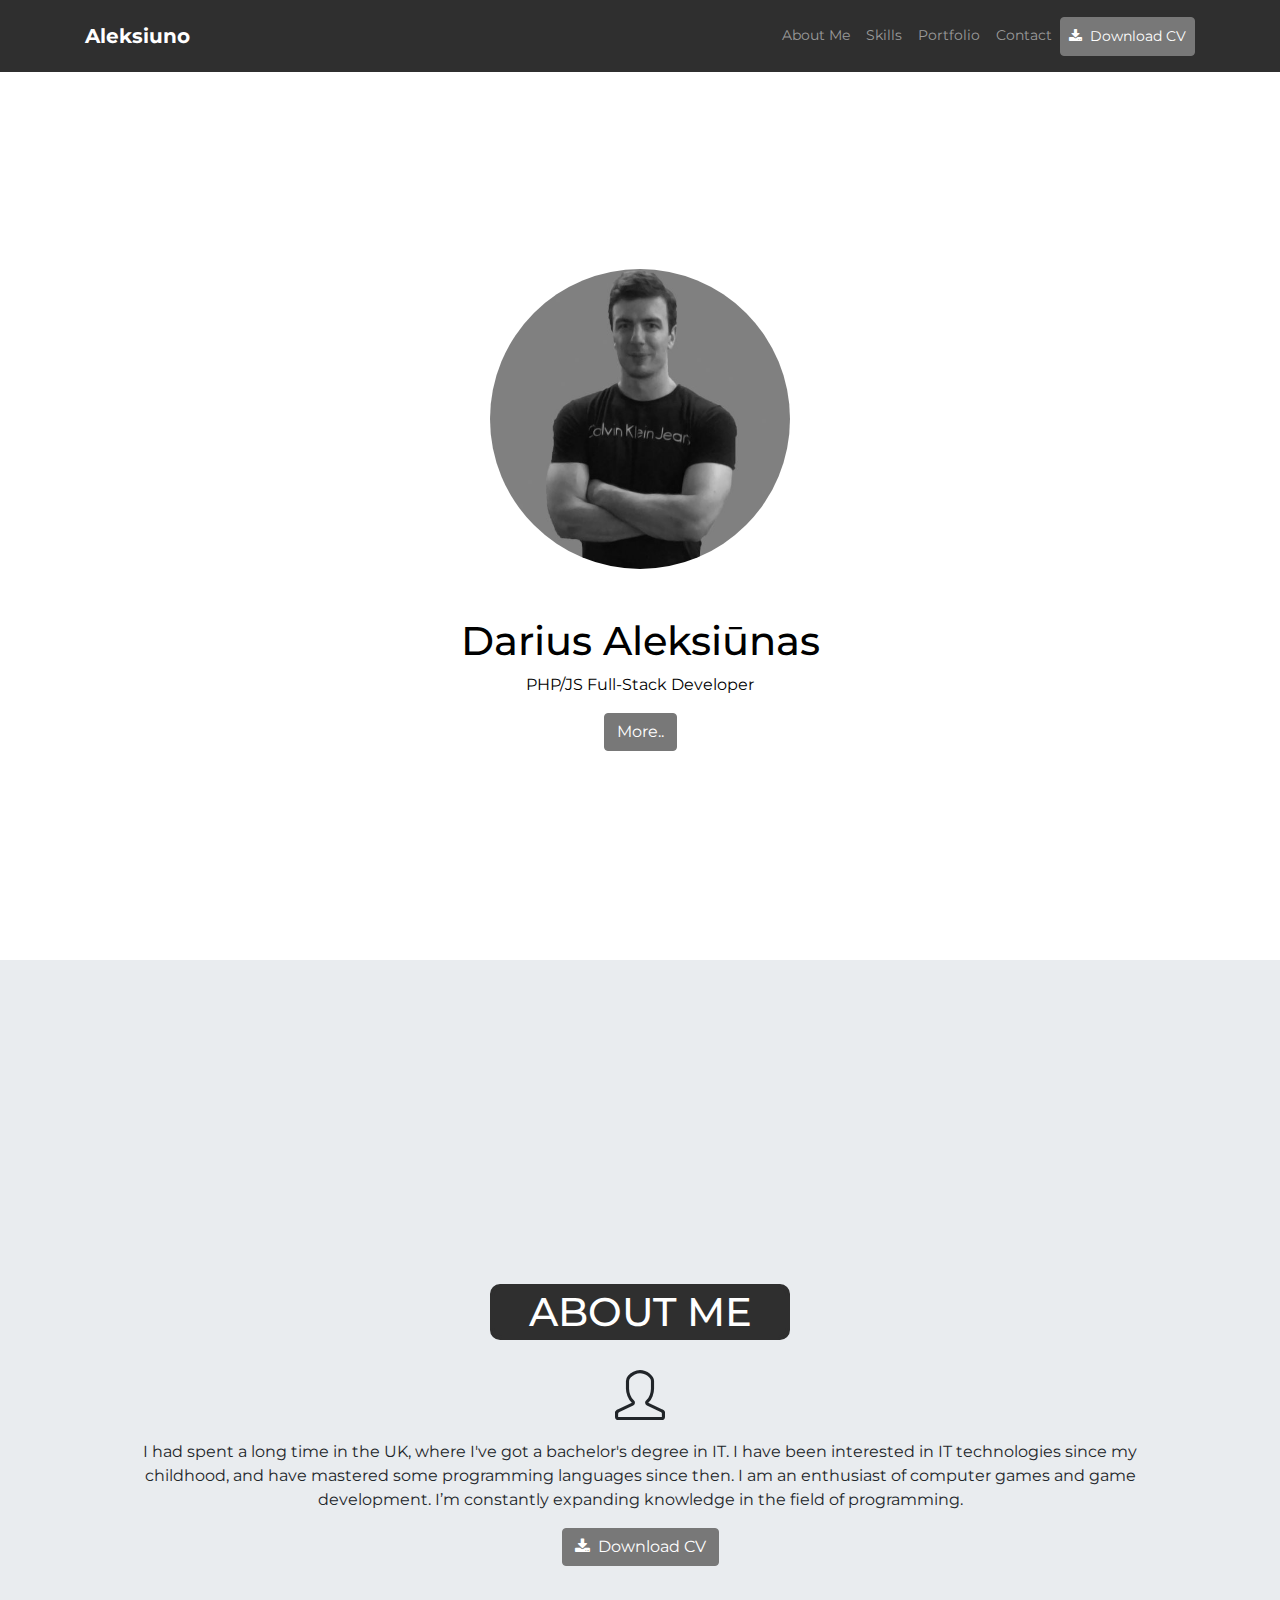
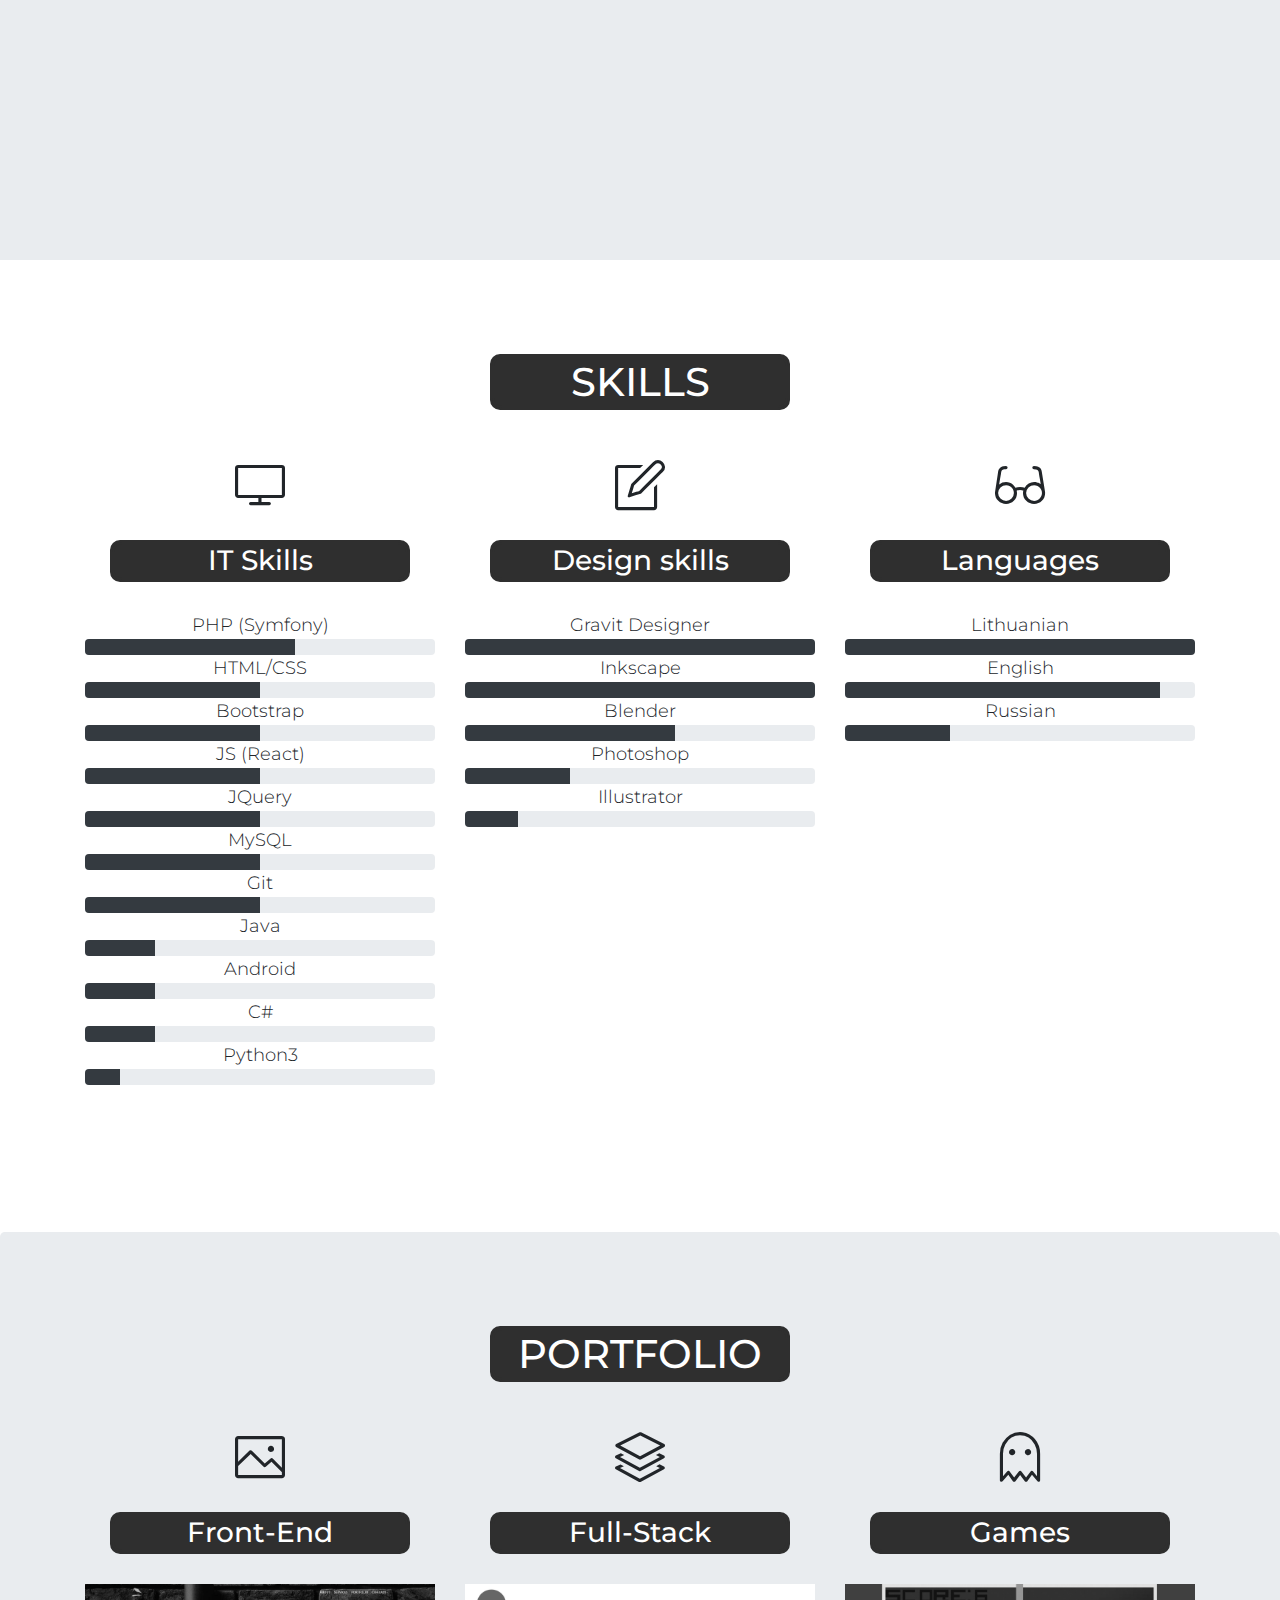
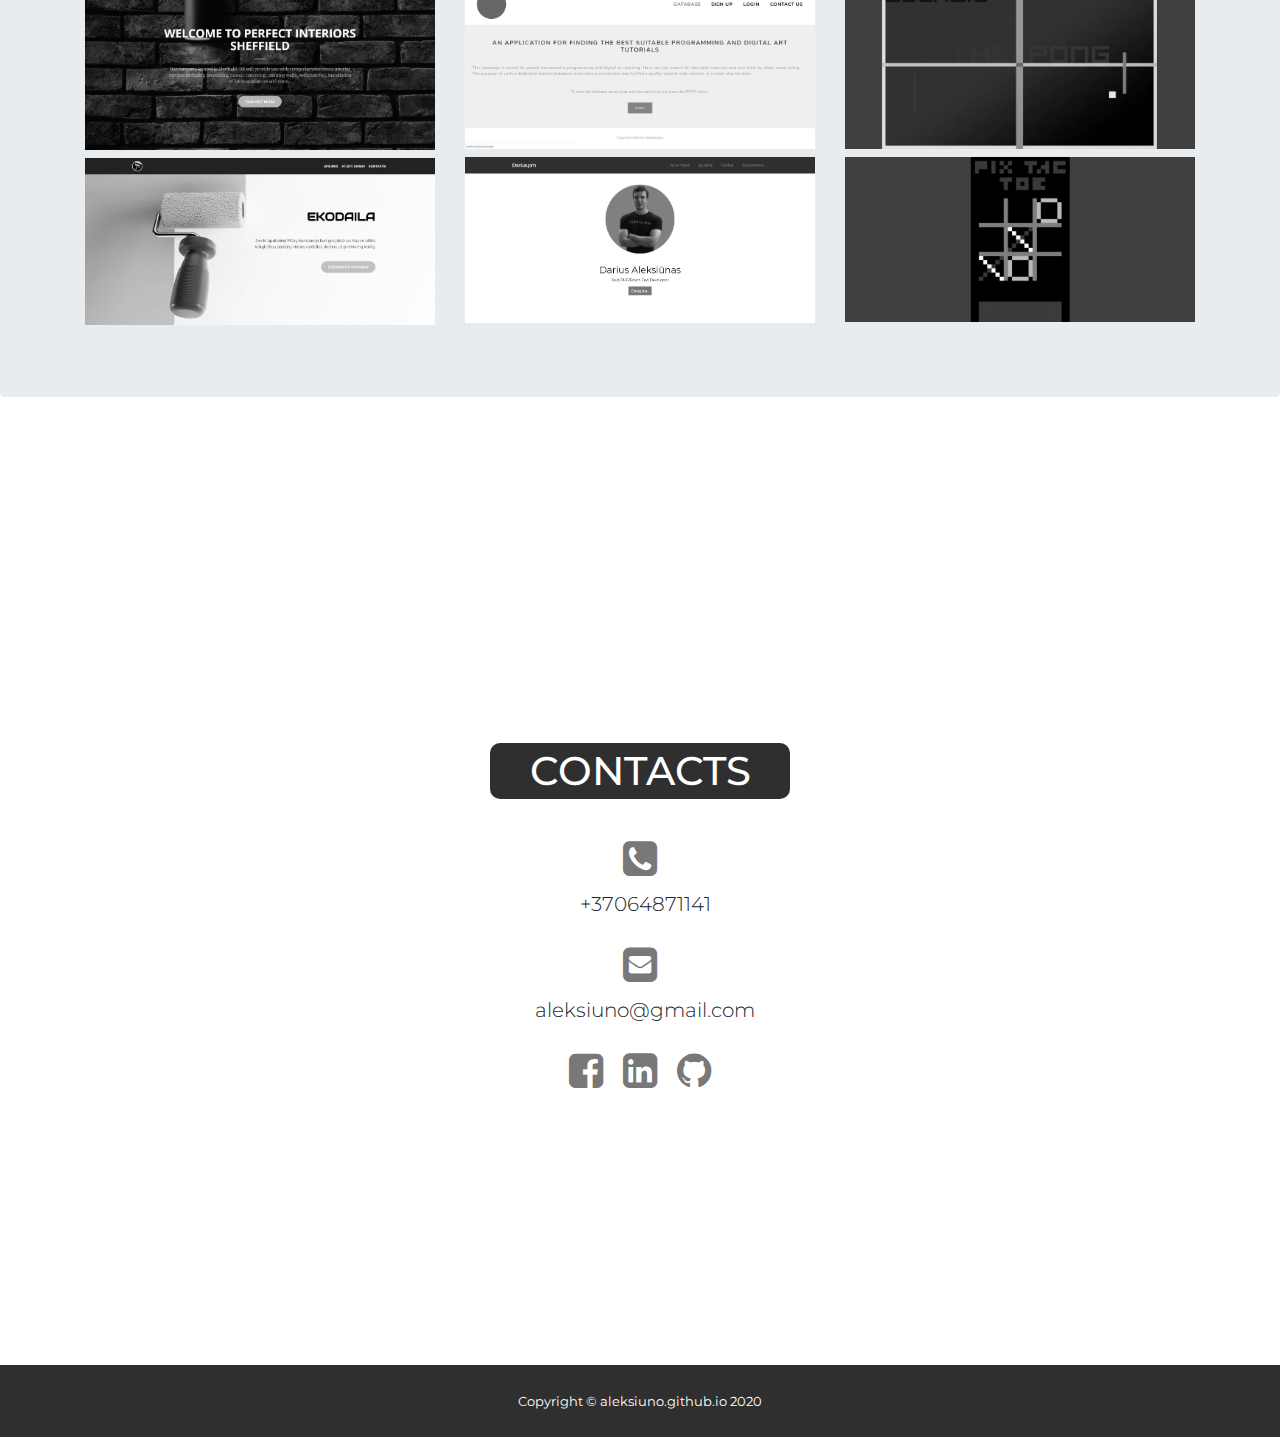
<file: index.html>
<!DOCTYPE html>
<html lang="en">
  <head>
    <meta charset="utf-8" />
    <meta
      name="viewport"
      content="width=device-width, initial-scale=1.0, shrink-to-fit=no"
    />
    <title>Darius Aleksiunas</title>
    <link rel="shortcut icon" type="image/png" href="assets/img/favico.png" />
    <link rel="stylesheet" href="assets/bootstrap/css/bootstrap.min.css" />
    <link rel="stylesheet" href="assets/fonts/font-awesome.min.css" />
    <link rel="stylesheet" href="assets/fonts/simple-line-icons.min.css" />
    <link
      rel="stylesheet"
      href="https://fonts.googleapis.com/css?family=Montserrat"
    />
    <link
      rel="stylesheet"
      href="https://cdnjs.cloudflare.com/ajax/libs/animate.css/3.5.2/animate.min.css"
    />
    <link rel="stylesheet" href="assets/css/Navigation-Clean.css" />
    <link rel="stylesheet" href="assets/css/styles.css" />
  </head>

  <body style="background-color: #e9ecef;">
    <nav
      class="navbar navbar-light navbar-expand-md navigation-clean fixed-top"
      id="mainNav"
      style="background-color: rgb(47, 47, 47);"
    >
      <div class="container">
        <a
          class="navbar-brand"
          href="#header"
          data-bs-hover-animate="pulse"
          style="color: rgb(255, 255, 255);"
        >
          Aleksiuno
        </a>
        <button
          class="navbar-toggler"
          data-toggle="collapse"
          data-target="#navcol-1"
        >
          <span class="sr-only">Toggle navigation</span>
          <i class="fa fa-bars"></i>
        </button>
        <div class="collapse navbar-collapse" id="navcol-1">
          <ul class="nav navbar-nav ml-auto">
            <li class="nav-item" role="presentation">
              <a class="nav-link" href="#aboutme" data-bs-hover-animate="pulse">
                About Me
              </a>
            </li>
            <li class="nav-item" role="presentation">
              <a class="nav-link" href="#skills" data-bs-hover-animate="pulse">
                Skills
              </a>
            </li>
            <li class="nav-item" role="presentation">
              <a
                class="nav-link"
                href="#showcase"
                data-bs-hover-animate="pulse"
              >
                Portfolio
              </a>
            </li>
            <li class="nav-item" role="presentation">
              <a class="nav-link" href="#contact" data-bs-hover-animate="pulse">
                Contact
              </a>
            </li>
            <li class="nav-item" role="presentation">
              <a
                class="nav-link pulse animated infinite btn btn-primary"
                href="CVDariusAleksiunas.pdf"
                target="_blank"
                style="color: rgb(255, 255, 255);"
              >
                <i class="fa fa-download"></i>
                &nbsp;Download CV
              </a>
            </li>
          </ul>
        </div>
      </div>
    </nav>
    <header
      id="header"
      class="d-flex justify-content-center fill"
      style="background-color: #ffffff; color: rgb(0, 0, 0); margin-top: 60px;"
    >
      <div
        class="jumbotron text-center align-content-center"
        style="background-color: rgba(233, 236, 239, 0); margin: auto;"
      >
        <img
          class="rounded-circle mb-5"
          src="assets/img/Me.jpg"
          style="
						background-image: url('assets/img/Me.jpg');
						width: 300px;
						height: 300px;
					"
        />
        <h1>Darius Aleksiūnas</h1>
        <p>PHP/JS Full-Stack Developer</p>
        <p></p>
        <a
          class="btn btn-primary"
          role="button"
          href="#aboutme"
          data-bs-hover-animate="tada"
        >
          More..
        </a>
      </div>
    </header>
    <section id="aboutme" class="d-flex justify-content-center fill">
      <div class="jumbotron text-center align-content-center placeholder">
        <div class="roundbox">
          <h1 style="margin: auto;" class="roundbox">ABOUT ME</h1>
        </div>
        <div class="d-flex features-icons-icon icobox">
          <i
            class="icon-user m-auto"
            data-bs-hover-animate="pulse"
            style="font-size: 50px;"
          ></i>
        </div>
        <p class="text-center">
          I had spent a long time in the UK, where I've got a bachelor's degree in IT. I have been
          interested in IT technologies since my childhood, and have mastered some
          programming languages since then. I am an enthusiast of computer games and
          game development. I’m constantly expanding knowledge in the field of
          programming.
        </p>
        <p></p>
        <a
          class="btn btn-primary pulse animated infinite"
          role="button"
          href="CVDariusAleksiunas.pdf"
          target="_blank"
        >
          <i class="fa fa-download"></i>
          &nbsp;Download CV
        </a>
      </div>
    </section>
    <section
      id="skills"
      class="d-flex justify-content-center fill"
      style="background-color: #ffffff;"
    >
      <div
        class="jumbotron text-center align-content-center"
        style="
					background-color: rgba(255, 255, 255, 0);
					margin: auto;
					width: 100%;
				"
      >
        <div class="roundbox">
          <h1 style="margin: auto;" class="roundbox">SKILLS</h1>
        </div>
        <div class="container">
          <div class="row">
            <div class="col-lg-4">
              <div class="mx-auto features-icons-item mb-5 mb-lg-0 mb-lg-3">
                <div class="d-flex features-icons-icon icobox">
                  <i
                    class="icon-screen-desktop m-auto"
                    data-bs-hover-animate="pulse"
                    style="font-size: 50px;"
                  ></i>
                </div>
                <div class="roundbox">
                  <h3 style="margin: 0px;" class="roundbox">IT Skills</h3>
                  <div></div>
                </div>
                <div id="skill">
                  <p class="lead mb-0 skill">PHP (Symfony)</p>
                  <div id="progressdark" class="progress">
                    <div class="progress-bar bg-dark" style="width: 60%;"></div>
                  </div>
                </div>
                <div id="skill">
                  <p class="lead mb-0 skill">HTML/CSS</p>
                  <div id="progressdark" class="progress">
                    <div class="progress-bar bg-dark" style="width: 50%;"></div>
                  </div>
                </div>
                <div id="skill">
                  <p class="lead mb-0 skill">Bootstrap</p>
                  <div id="progressdark" class="progress">
                    <div class="progress-bar bg-dark" style="width: 50%;"></div>
                  </div>
                </div>
                <div id="skill">
                  <p class="lead mb-0 skill">JS (React)</p>
                  <div id="progressdark" class="progress">
                    <div class="progress-bar bg-dark" style="width: 50%;"></div>
                  </div>
                </div>
                <div id="skill">
                  <p class="lead mb-0 skill">JQuery</p>
                  <div id="progressdark" class="progress">
                    <div class="progress-bar bg-dark" style="width: 50%;"></div>
                  </div>
                </div>
                <div id="skill">
                  <p class="lead mb-0 skill">MySQL</p>
                  <div id="progressdark" class="progress">
                    <div class="progress-bar bg-dark" style="width: 50%;"></div>
                  </div>
                </div>
                <div id="skill">
                  <p class="lead mb-0 skill">Git</p>
                  <div id="progressdark" class="progress">
                    <div class="progress-bar bg-dark" style="width: 50%;"></div>
                  </div>
                </div>
                <div id="skill">
                  <p class="lead mb-0 skill">Java</p>
                  <div id="progressdark" class="progress">
                    <div class="progress-bar bg-dark" style="width: 20%;"></div>
                  </div>
                </div>
                <div id="skill">
                  <p class="lead mb-0 skill">Android</p>
                  <div id="progressdark" class="progress">
                    <div class="progress-bar bg-dark" style="width: 20%;"></div>
                  </div>
                </div>
                <div id="skill">
                  <p class="lead mb-0 skill">C#</p>
                  <div id="progressdark" class="progress">
                    <div class="progress-bar bg-dark" style="width: 20%;"></div>
                  </div>
                </div>
                <div id="skill">
                  <p class="lead mb-0 skill">Python3</p>
                  <div id="progressdark" class="progress">
                    <div class="progress-bar bg-dark" style="width: 10%;"></div>
                  </div>
                </div>
              </div>
            </div>
            <div class="col-lg-4">
              <div class="mx-auto features-icons-item mb-5 mb-lg-0 mb-lg-3">
                <div class="d-flex features-icons-icon icobox">
                  <i
                    class="icon-note m-auto"
                    data-bs-hover-animate="pulse"
                    style="font-size: 50px;"
                  ></i>
                </div>
                <div class="roundbox">
                  <h3 style="margin: 0px;" class="roundbox">Design skills</h3>
                </div>
              </div>
              <div id="skill">
                <p class="lead mb-0 skill">Gravit Designer</p>
                <div id="progressdark" class="progress">
                  <div class="progress-bar bg-dark" style="width: 100%;"></div>
                </div>
              </div>
              <div id="skill">
                <p class="lead mb-0 skill">Inkscape</p>
                <div id="progressdark" class="progress">
                  <div class="progress-bar bg-dark" style="width: 100%;"></div>
                </div>
              </div>
              <div id="skill">
                <p class="lead mb-0 skill">Blender</p>
                <div id="progressdark" class="progress">
                  <div class="progress-bar bg-dark" style="width: 60%;"></div>
                </div>
              </div>
              <div id="skill">
                <p class="lead mb-0 skill">Photoshop</p>
                <div id="progressdark" class="progress">
                  <div class="progress-bar bg-dark" style="width: 30%;"></div>
                </div>
              </div>
              <div id="skill">
                <p class="lead mb-0 skill">Illustrator</p>
                <div id="progressdark" class="progress">
                  <div class="progress-bar bg-dark" style="width: 15%;"></div>
                </div>
              </div>
            </div>
            <div class="col-lg-4">
              <div class="mx-auto features-icons-item mb-5 mb-lg-0 mb-lg-3">
                <div class="d-flex features-icons-icon icobox">
                  <i
                    class="icon-eyeglass m-auto"
                    data-bs-hover-animate="pulse"
                    style="font-size: 50px;"
                  ></i>
                </div>
                <div class="roundbox">
                  <h3 style="margin: 0px;" class="roundbox">Languages</h3>
                </div>
              </div>
              <div id="skill">
                <p class="lead mb-0 skill">Lithuanian</p>
                <div id="progressdark" class="progress">
                  <div class="progress-bar bg-dark" style="width: 100%;"></div>
                </div>
              </div>
              <div id="skill">
                <p class="lead mb-0 skill">English</p>
                <div id="progressdark" class="progress">
                  <div class="progress-bar bg-dark" style="width: 90%;"></div>
                </div>
              </div>
              <div id="skill">
                <p class="lead mb-0 skill">Russian</p>
                <div id="progressdark" class="progress">
                  <div class="progress-bar bg-dark" style="width: 30%;"></div>
                </div>
              </div>
            </div>
          </div>
        </div>
      </div>
    </section>
    <section
      id="showcase"
      class="d-flex justify-content-center fill"
      style="background-color: #ffffff;"
    >
      <div
        class="jumbotron text-center align-content-center"
        style="background-color: rgb(233, 236, 239); margin: auto; width: 100%;"
      >
        <div class="roundbox">
          <h1 style="margin: auto;" class="roundbox">PORTFOLIO</h1>
        </div>
        <div class="container">
          <div class="row">
            <div class="col-lg-4">
              <div class="mx-auto features-icons-item mb-5 mb-lg-0 mb-lg-3">
                <div class="d-flex features-icons-icon icobox">
                  <i
                    class="icon-picture m-auto"
                    data-bs-hover-animate="pulse"
                    style="font-size: 50px;"
                  ></i>
                </div>
                <div class="roundbox">
                  <h3 style="margin: 0px;" class="roundbox">Front-End</h3>
                </div>
              </div>
              <div id="portfolioentry" class="mb-2">
                <a href="#portfolio-modal-1" data-toggle="modal">
                  <img
                    src="assets/img/PerfectInteriors.jpg"
                    class="pulse animated infinite img-fluid portfolioimage grayscale"
                  />
                </a>
              </div>
              <div id="portfolioentry" class="mb-2">
                <a href="#portfolio-modal-2" data-toggle="modal">
                  <img
                    src="assets/img/Ekodaila.jpg"
                    class="pulse animated infinite img-fluid portfolioimage grayscale"
                  />
                </a>
              </div>
            </div>
            <div class="col-lg-4">
              <div class="mx-auto features-icons-item mb-5 mb-lg-0 mb-lg-3">
                <div class="d-flex features-icons-icon icobox">
                  <i
                    class="icon-layers m-auto"
                    data-bs-hover-animate="pulse"
                    style="font-size: 50px;"
                  ></i>
                </div>
                <div class="roundbox">
                  <h3 style="margin: 0;" class="roundbox">Full-Stack</h3>
                </div>
              </div>
              <div id="portfolioentry" class="mb-2">
                <a href="#portfolio-modal-3" data-toggle="modal">
                  <img
                    src="assets/img/TutorialDatabase.jpg"
                    class="pulse animated infinite img-fluid portfolioimage grayscale"
                  />
                </a>
              </div>
              <div id="portfolioentry" class="mb-2">
                <a href="#portfolio-modal-4" data-toggle="modal">
                  <img
                    src="assets/img/Portfolio.jpg"
                    class="pulse animated infinite img-fluid portfolioimage grayscale"
                  />
                </a>
              </div>
            </div>
            <div class="col-lg-4">
              <div class="mx-auto features-icons-item mb-5 mb-lg-0 mb-lg-3">
                <div class="d-flex features-icons-icon icobox">
                  <i
                    class="icon-ghost m-auto"
                    data-bs-hover-animate="pulse"
                    style="font-size: 50px;"
                  ></i>
                </div>
                <div class="roundbox">
                  <h3 style="margin: 0;" class="roundbox">Games</h3>
                </div>
              </div>
              <div id="portfolioentry" class="mb-2">
                <a href="#portfolio-modal-5" data-toggle="modal">
                  <img
                    src="assets/img/PongScreen.jpg"
                    class="pulse animated infinite img-fluid portfolioimage grayscale"
                  />
                </a>
              </div>
              <div id="portfolioentry" class="mb-2">
                <a href="#portfolio-modal-6" data-toggle="modal">
                  <img
                    src="assets/img/TicTacToeScreen.jpg"
                    class="pulse animated infinite img-fluid portfolioimage grayscale"
                  />
                </a>
              </div>
            </div>
          </div>
        </div>
      </div>
    </section>
    <section
      id="contact"
      class="d-flex justify-content-center fill"
      style="background-color: #ffffff;"
    >
      <div
        class="jumbotron text-center align-content-center"
        style="
					background-color: rgba(255, 255, 255, 0);
					margin: auto;
					width: 100%;
				"
      >
        <div class="roundbox">
          <h1 style="margin: auto;" class="roundbox">CONTACTS</h1>
        </div>
        <div class="container">
          <div class="row">
            <div class="col">
              <div class="placeholder">
                <div>
                  <a href="tel:+37064871141">
                    <i
                      class="fa fa-phone-square pulse animated infinite"
                      style="font-size: 40px; padding: 10px;"
                    ></i>
                  </a>
                  <p class="lead text-center" style="font-size: 20px;">
                    &nbsp; +37064871141
                  </p>
                </div>
                <div>
                  <a href="mailto:aleksiuno@gmail.com">
                    <i
                      class="fa fa-envelope-square pulse animated infinite"
                      style="font-size: 40px; padding: 10px;"
                    ></i>
                  </a>
                  <p class="lead text-center" style="font-size: 20px;">
                    &nbsp; aleksiuno@gmail.com
                  </p>
                </div>
                <div
                  class="d-flex justify-content-center justify-content-lg-center"
                >
                  <p class="text-left">
                    <a href="https://www.facebook.com/darius.aleksiunas" target="_blank">
                      <i
                        class="fa fa-facebook-square pulse animated infinite"
                        style="font-size: 40px; padding: 10px;"
                      ></i>
                    </a>
                  </p>
                  <p class="text-left">
                    <a href="https://www.linkedin.com/in/darius-aleksiunas/" target="_blank">
                      <i
                        class="fa fa-linkedin-square pulse animated infinite"
                        style="font-size: 40px; padding: 10px;"
                      ></i>
                    </a>
                  </p>
                  <p class="text-left">
                    <a href="https://github.com/aleksiuno/" target="_blank">
                      <i
                        class="fa fa-github pulse animated infinite"
                        style="font-size: 40px; padding: 10px;"
                      ></i>
                    </a>
                  </p>
                </div>
              </div>
            </div>
          </div>
        </div>
      </div>
    </section>
    <footer
      class="py-4 text-center text-white"
      style="background-color: #2f2f2f;"
    >
      <div class="container">
        <small style="color: rgb(255, 255, 255);">
          Copyright ©&nbsp;aleksiuno.github.io 2020
        </small>
      </div>
    </footer>
    <div
      class="modal text-center"
      role="dialog"
      tabindex="-1"
      id="portfolio-modal-1"
    >
      <div class="modal-dialog modal-lg" role="document">
        <div class="modal-content">
          <div class="modal-header">
            <button
              type="button"
              class="close"
              data-dismiss="modal"
              aria-label="Close"
            >
              <span aria-hidden="true">×</span>
            </button>
          </div>
          <div class="modal-body">
            <div class="container text-center">
              <div class="row">
                <div class="col-lg-8 mx-auto">
                  <h2 class="text-uppercase text-secondary mb-0">
                    Perfect Interiors
                  </h2>
                  <hr class="star-dark mb-3" />
                  <img
                    class="img-fluid mb-3"
                    src="assets/img/PerfectInteriors.jpg"
                  />
                  <p class="text-left">
                    This project from start to finish was made by me. Sadly the
                    company doesn’t exist anymore. If you want to check the
                    webpage press the button below.
                    <br />
                    <br />
                  </p>
                  <p class="text-left" style="margin: 0px;">
                    Tasks done:
                    <br />
                  </p>
                  <p class="text-left" style="margin: 0px;">
                    1. Requirement analysis
                  </p>
                  <p class="text-left" style="margin: 0px;">2. UX design</p>
                  <p class="text-left" style="margin: 0px;">
                    3. Logo design and creation
                  </p>
                  <p class="text-left" style="margin: 0px;">
                    4. Website implementation (using HTML/CSS/JS Bootstrap)
                  </p>
                  <p class="text-left" style="margin: 0px;">5. Text creation</p>
                  <p class="text-left" style="margin: 0px;">6. Deployment</p>
                  <a
                    class="btn btn-primary pulse animated infinite mt-2"
                    role="button"
                    href="PerfectInteriors"
                    target="_blank"
                  >
                    <i class="fa fa-eye"></i>
                    &nbsp;Check Website
                  </a>
                </div>
              </div>
            </div>
          </div>
          <div class="modal-footer pb-3"></div>
        </div>
      </div>
    </div>
    <div
      class="modal text-center"
      role="dialog"
      tabindex="-1"
      id="portfolio-modal-2"
    >
      <div class="modal-dialog modal-lg" role="document">
        <div class="modal-content">
          <div class="modal-header">
            <button
              type="button"
              class="close"
              data-dismiss="modal"
              aria-label="Close"
            >
              <span aria-hidden="true">×</span>
            </button>
          </div>
          <div class="modal-body">
            <div class="container text-center">
              <div class="row">
                <div class="col-lg-8 mx-auto">
                  <h2 class="text-uppercase text-secondary mb-0">Ekodaila</h2>
                  <hr class="star-dark mb-3" />
                  <img class="img-fluid mb-3" src="assets/img/Ekodaila.jpg" />
                  <p class="text-left">
                    This project from start to finish (except logo design) was
                    made by me. Sadly the company doesn’t exist anymore. If you
                    want to check the webpage press the button below.
                  </p>
                  <p class="text-left" style="margin: 0px;">
                    Tasks done:
                    <br />
                  </p>
                  <p class="text-left" style="margin: 0px;">
                    1. Requirement analysis
                  </p>
                  <p class="text-left" style="margin: 0px;">2. UX design</p>
                  <p class="text-left" style="margin: 0px;">
                    3. Website implementation (using HTML/CSS/JS Bootstrap)
                  </p>
                  <p class="text-left" style="margin: 0px;">4. Text creation</p>
                  <p class="text-left" style="margin: 0px;">5. Deployment</p>
                  <a
                    class="btn btn-primary pulse animated infinite mt-2"
                    role="button"
                    href="Ekodaila"
                    target="_blank"
                  >
                    <i class="fa fa-eye"></i>
                    &nbsp;Check Website
                  </a>
                </div>
              </div>
            </div>
          </div>
          <div class="modal-footer pb-3"></div>
        </div>
      </div>
    </div>
    <div
      class="modal text-center"
      role="dialog"
      tabindex="-1"
      id="portfolio-modal-3"
    >
      <div class="modal-dialog modal-lg" role="document">
        <div class="modal-content">
          <div class="modal-header">
            <button
              type="button"
              class="close"
              data-dismiss="modal"
              aria-label="Close"
            >
              <span aria-hidden="true">×</span>
            </button>
          </div>
          <div class="modal-body">
            <div class="container text-center">
              <div class="row">
                <div class="col-lg-8 mx-auto">
                  <h2 class="text-uppercase text-secondary">
                    Graduation Project
                  </h2>
                  <hr class="star-dark mb-3" />
                  <img
                    class="img-fluid mb-3"
                    src="assets/img/TutorialDatabase.jpg"
                  />
                  <p class="text-left">
                    This application project was the base for my graduation
                    paper. Project idea was to create database of tutorials that
                    would help users to sort best suitable tutorial entries. If
                    source code is needed, contact me. You can check the webpage
                    by clicking the button bellow.
                  </p>
                  <p class="text-left" style="margin: 0px;">
                    Tasks done:
                    <br />
                  </p>
                  <p class="text-left" style="margin: 0px;">
                    1. Requirement analysis
                  </p>
                  <p class="text-left" style="margin: 0px;">2. UX design</p>
                  <p class="text-left" style="margin: 0px;">3. UI design</p>
                  <p class="text-left" style="margin: 0px;">
                    4. Website implementation (using HTML/CSS/JS, Bootstrap,
                    JQuery, PHP)
                  </p>
                  <p class="text-left" style="margin: 0px;">5. Text creation</p>
                  <p class="text-left" style="margin: 0px;">
                    6. Project analysis
                  </p>
                  <a
                    class="btn btn-primary mt-2"
                    role="button"
                    href="#contact"
                    data-dismiss="modal"
                    aria-label="Close"
                  >
                    &nbsp;Ask for source-code
                  </a>
                </div>
              </div>
            </div>
          </div>
          <div class="modal-footer pb-3"></div>
        </div>
      </div>
    </div>
    <div
      class="modal text-center"
      role="dialog"
      tabindex="-1"
      id="portfolio-modal-4"
    >
      <div class="modal-dialog modal-lg" role="document">
        <div class="modal-content">
          <div class="modal-header">
            <button
              type="button"
              class="close"
              data-dismiss="modal"
              aria-label="Close"
            >
              <span aria-hidden="true">×</span>
            </button>
          </div>
          <div class="modal-body">
            <div class="container text-center">
              <div class="row">
                <div class="col-lg-8 mx-auto">
                  <h2 class="text-uppercase text-secondary">
                    aleksiuno.github.io Project
                  </h2>
                  <hr class="star-dark mb-3" />
                  <img class="img-fluid mb-3" src="assets/img/Portfolio.jpg" />
                  <p class="text-left">
                    This portfolio website and CV project was all made by me. CV
                    design was made to look similar to website UI design. CV
                    design was made using “Gravit Designer” software. You can
                    find CV download button below.
                  </p>
                  <p class="text-left" style="margin: 0px;">
                    Tasks done:
                    <br />
                  </p>
                  <p class="text-left" style="margin: 0px;">
                    1. Requirement analysis
                  </p>
                  <p class="text-left" style="margin: 0px;">2. UI design</p>
                  <p class="text-left" style="margin: 0px;">
                    3. Website implementation (using HTML/CSS/JS, Bootstrap,
                    JQuery, PHP)
                  </p>
                  <p class="text-left" style="margin: 0px;">4. Text creation</p>
                  <a
                    class="btn btn-primary pulse animated infinite mt-2"
                    role="button"
                    href="CVDariusAleksiunas.pdf"
                    target="_blank"
                  >
                    <i class="fa fa-download"></i>
                    &nbsp;Download CV
                  </a>
                </div>
              </div>
            </div>
          </div>
          <div class="modal-footer pb-3"></div>
        </div>
      </div>
    </div>
    <div
      class="modal text-center"
      role="dialog"
      tabindex="-1"
      id="portfolio-modal-5"
    >
      <div class="modal-dialog modal-lg" role="document">
        <div class="modal-content">
          <div class="modal-header">
            <button
              type="button"
              class="close"
              data-dismiss="modal"
              aria-label="Close"
            >
              <span aria-hidden="true">×</span>
            </button>
          </div>
          <div class="modal-body">
            <div class="container text-center">
              <div class="row">
                <div class="col-lg-8 mx-auto">
                  <h2 class="text-uppercase text-secondary mb-0">Pong Game</h2>
                  <hr class="star-dark mb-3" />
                  <img class="img-fluid mb-3" src="assets/img/PongScreen.jpg" />
                  <p class="text-left">
                    This game project was my second full game project ever made.
                    It was stored in “Google Play” but sadly it was removed
                    because of title copyright violation. If source code is
                    needed please contact me.
                  </p>
                  <p class="text-left" style="margin: 0px;">
                    Tasks done:
                    <br />
                  </p>
                  <p class="text-left" style="margin: 0px;">
                    1. Requirement analysis
                  </p>
                  <p class="text-left" style="margin: 0px;">2. UI design</p>
                  <p class="text-left" style="margin: 0px;">
                    2. Game graphic asset creation
                  </p>
                  <p class="text-left" style="margin: 0px;">
                    3. Game implementation (using Eclipse IDE, Java, libGDX
                    framework)
                  </p>
                  <p class="text-left" style="margin: 0px;">
                    4. Storing to the "Google Play"
                  </p>
                </div>
              </div>
            </div>
          </div>
          <div class="modal-footer pb-3"></div>
        </div>
      </div>
    </div>
    <div
      class="modal text-center"
      role="dialog"
      tabindex="-1"
      id="portfolio-modal-6"
    >
      <div class="modal-dialog modal-lg" role="document">
        <div class="modal-content">
          <div class="modal-header">
            <button
              type="button"
              class="close"
              data-dismiss="modal"
              aria-label="Close"
            >
              <span aria-hidden="true">×</span>
            </button>
          </div>
          <div class="modal-body">
            <div class="container text-center">
              <div class="row">
                <div class="col-lg-8 mx-auto">
                  <h2 class="text-uppercase text-secondary mb-0">
                    TicTacToe Game
                  </h2>
                  <hr class="star-dark mb-3" />
                  <img
                    class="img-fluid mb-3"
                    src="assets/img/TicTacToeScreen.jpg"
                  />
                  <p class="text-left">
                    This game project was first game project ever made by me. It
                    was stored to “Google Play” and still available. If you want
                    to check it please press the button bellow. If source code
                    is needed please contact me.
                  </p>
                  <p class="text-left" style="margin: 0px;">
                    Tasks done:
                    <br />
                  </p>
                  <p class="text-left" style="margin: 0px;">
                    1. Requirement analysis
                  </p>
                  <p class="text-left" style="margin: 0px;">2. UI design</p>
                  <p class="text-left" style="margin: 0px;">
                    2. Game graphic asset creation
                  </p>
                  <p class="text-left" style="margin: 0px;">
                    3. Game implementation (using Eclipse IDE, Java, libGDX
                    framework)
                  </p>
                  <p class="text-left" style="margin: 0px;">
                    4. Storing to the "Google Play"
                  </p>
                  <a
                    class="btn btn-primary pulse animated infinite mt-2"
                    role="button"
                    href="https://play.google.com/store/apps/developer?id=Darius+Aleksiunas&amp;hl=lt"
                    target="_blank"
                  >
                    <i class="fa fa-eye"></i>
                    &nbsp;Check Website
                  </a>
                </div>
              </div>
            </div>
          </div>
          <div class="modal-footer pb-3"></div>
        </div>
      </div>
    </div>
    <script src="assets/js/jquery.min.js"></script>
    <script src="assets/bootstrap/js/bootstrap.min.js"></script>
    <script src="assets/js/aleksiuno.js"></script>
    <script src="assets/js/bs-animation.js"></script>
  </body>
</html>
</file>
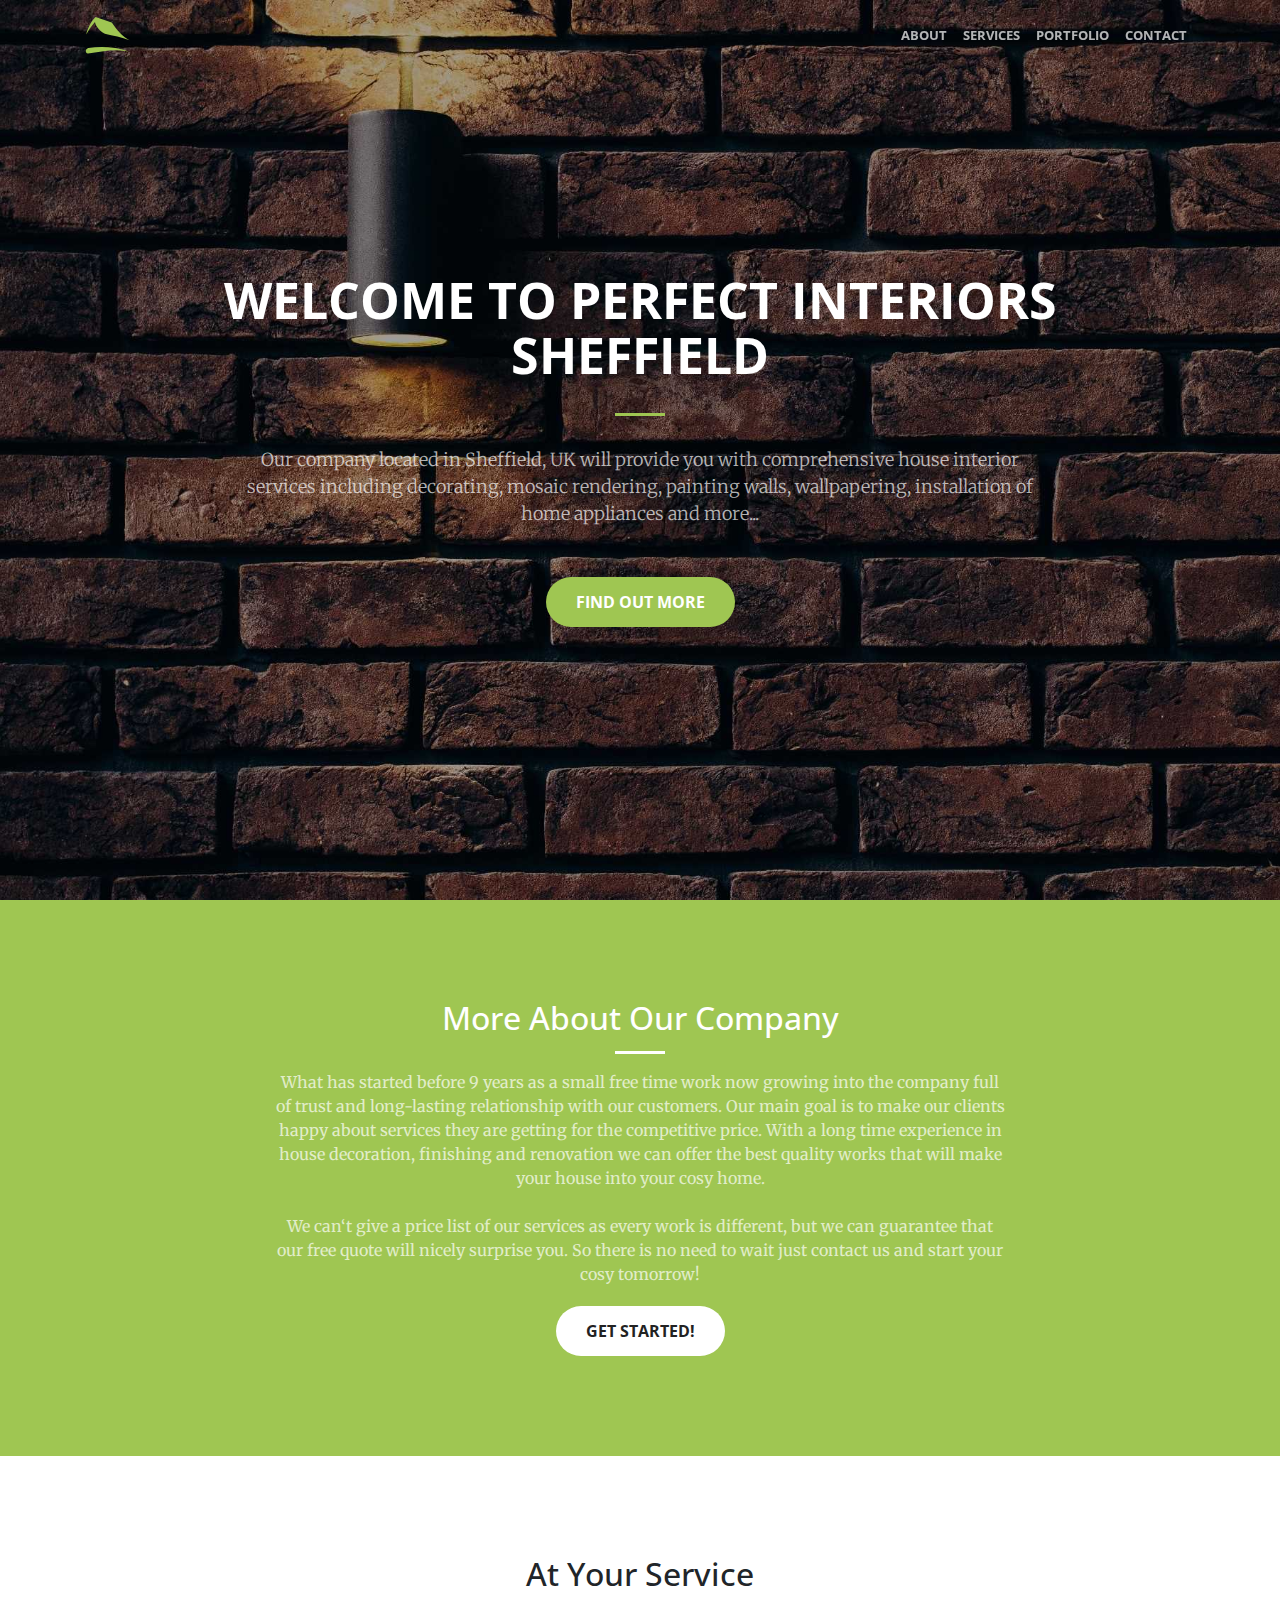
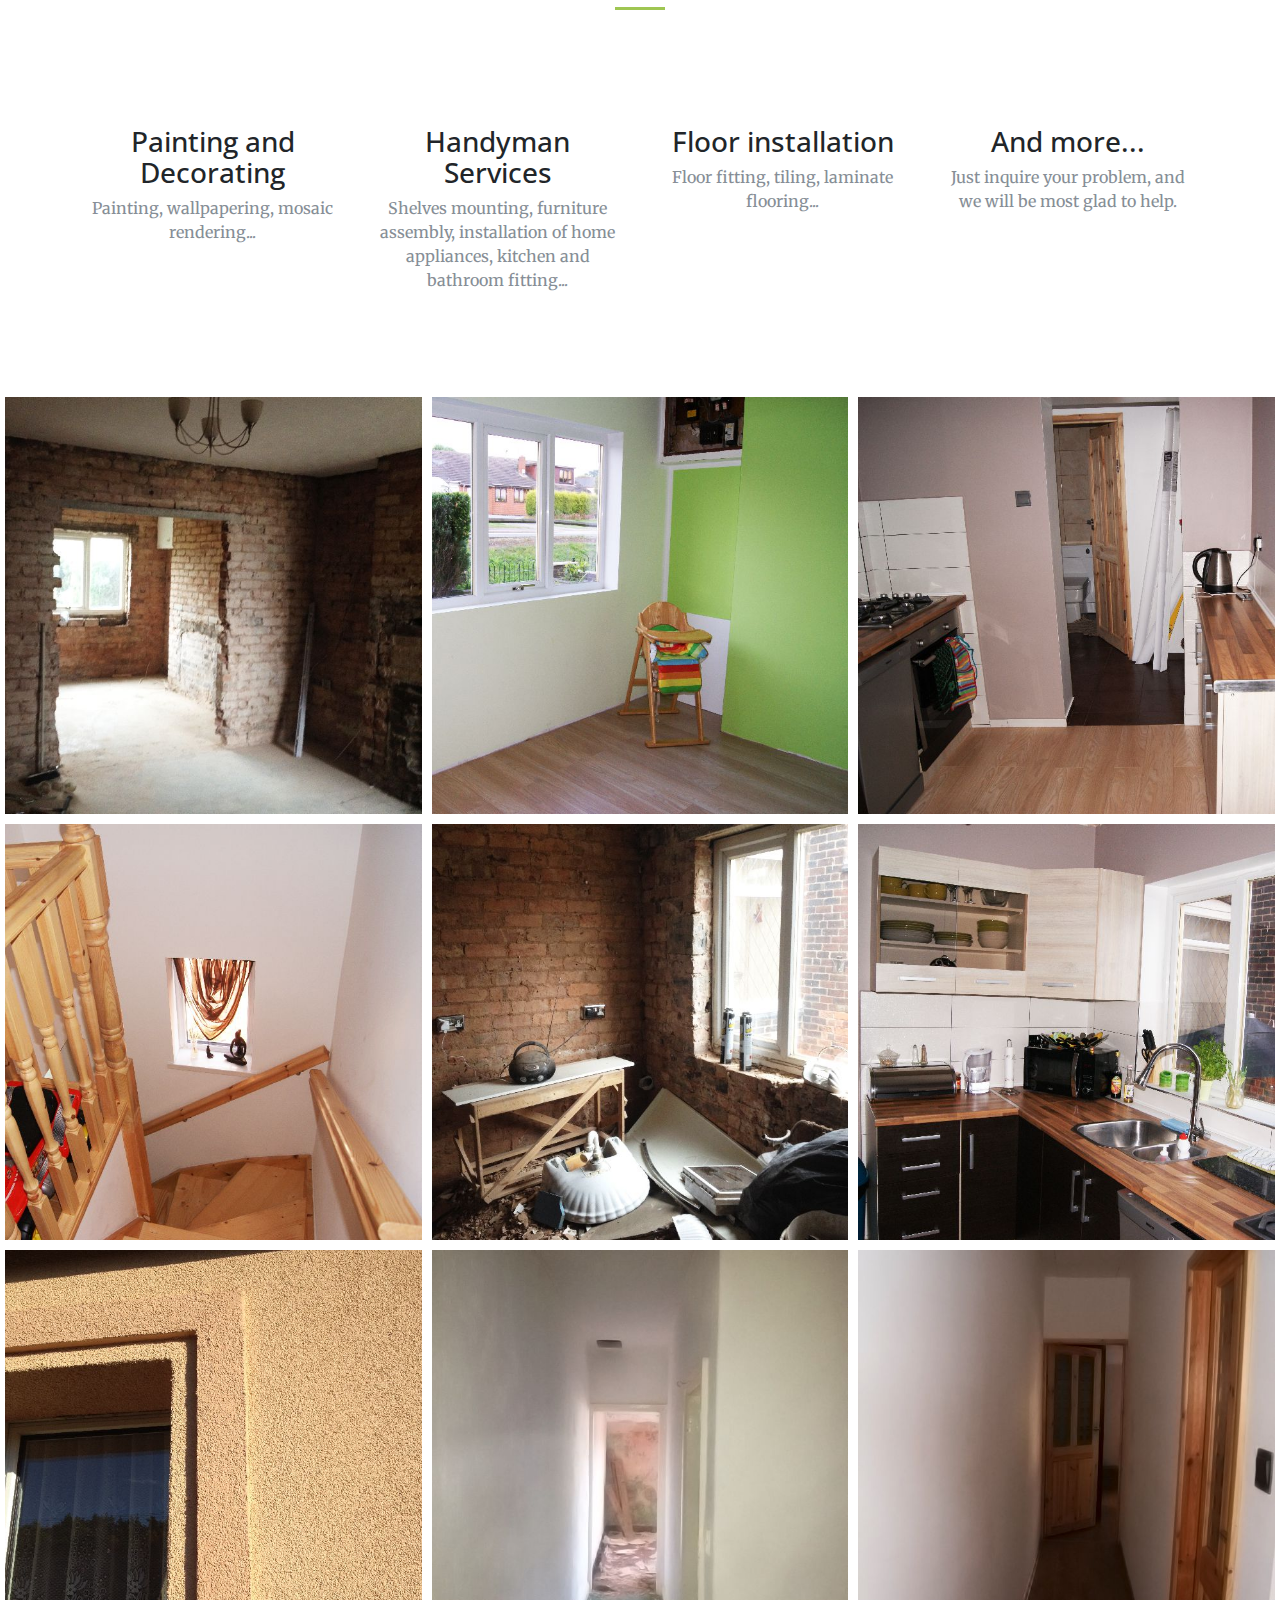
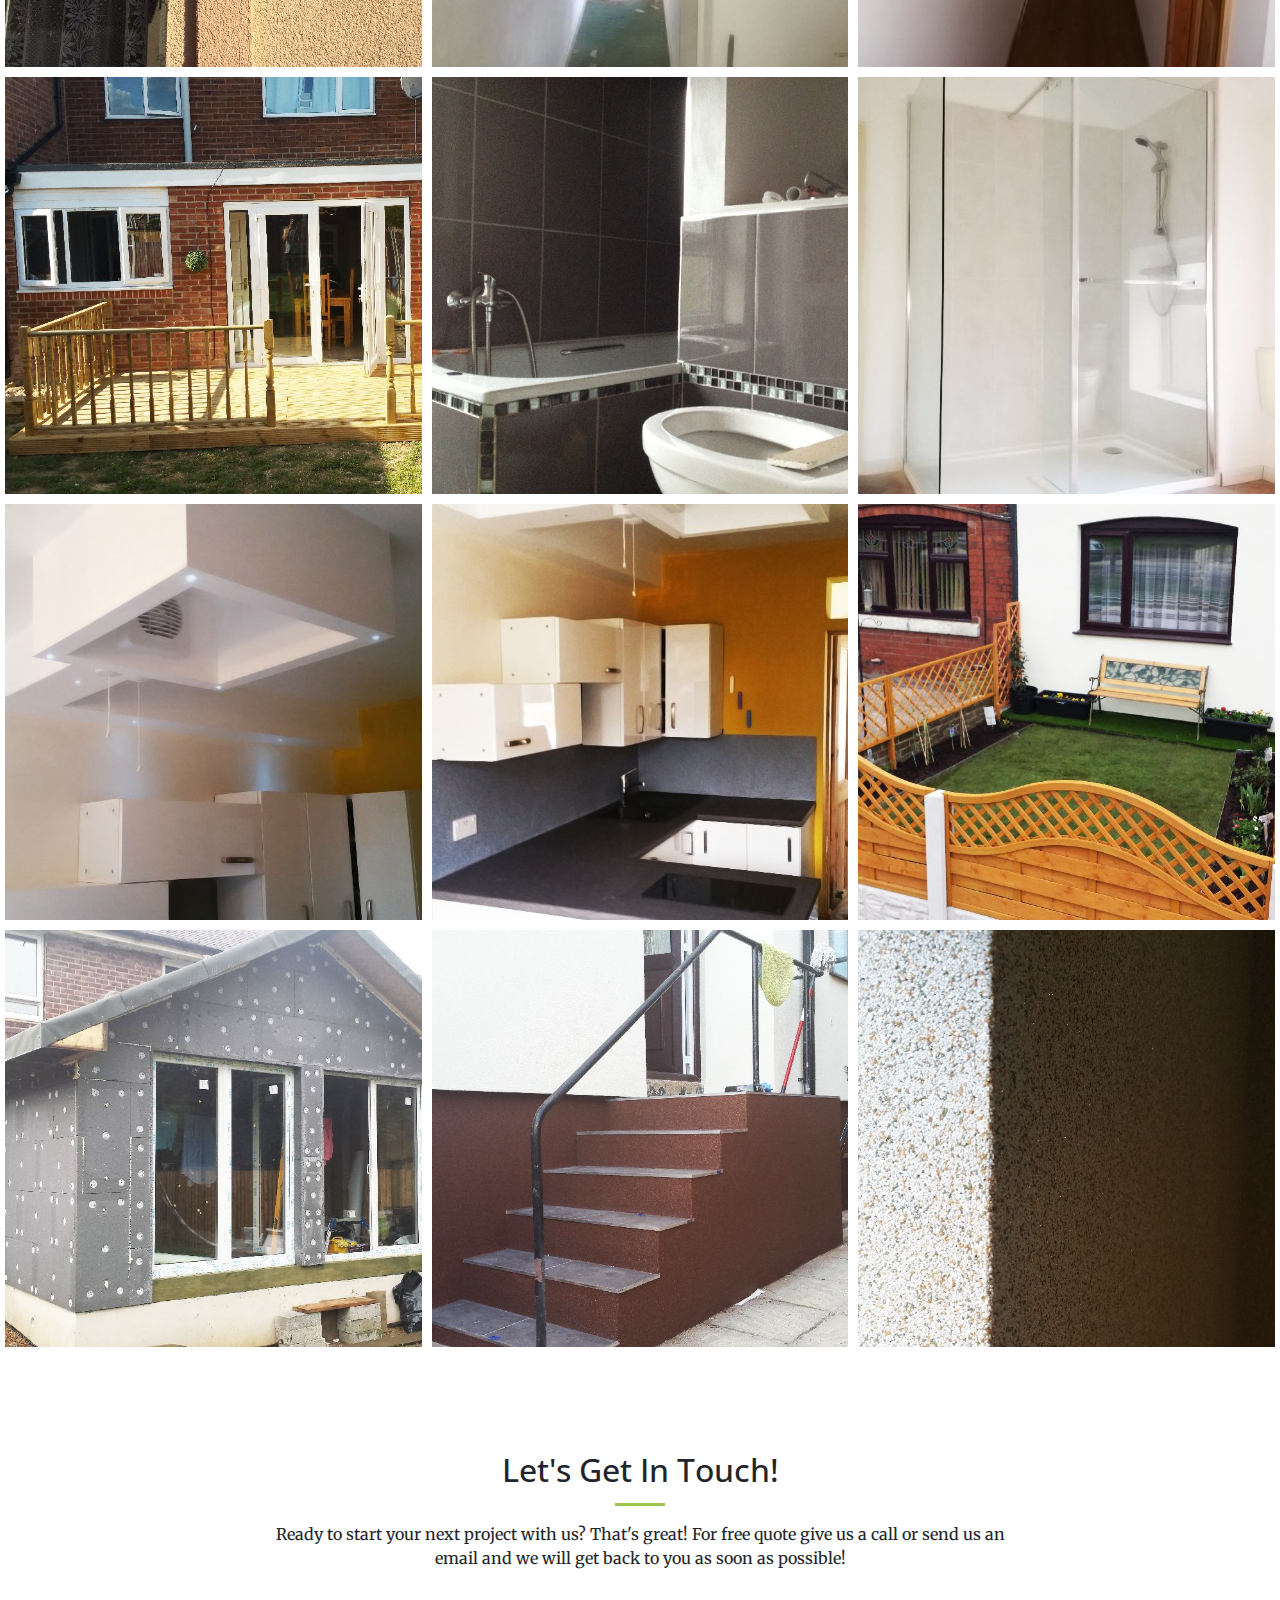
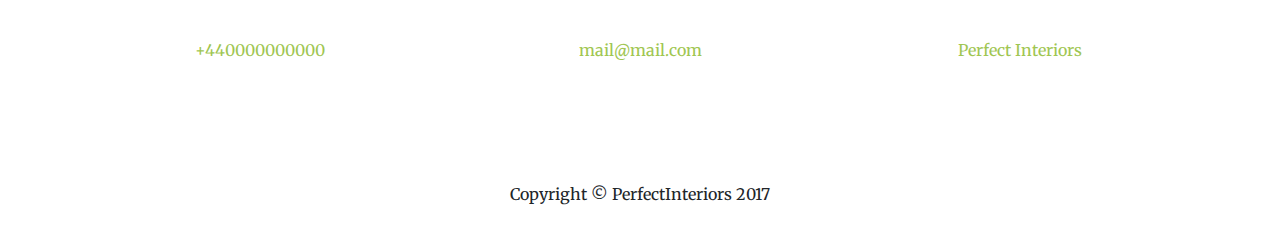
<file: PerfectInteriors/index.html>
<!DOCTYPE html>
<html lang="en">

  <head>

    <meta charset="utf-8">
    <meta name="viewport" content="width=device-width, initial-scale=1, shrink-to-fit=no">
    <meta name="description" content="Hire a handyman located in Sheffield area for a competitive price. Including house repair, maintenance, refurbishment and more.">
	<meta name="keywords" content="Sheffield, Sheffield handyman, Sheffield handyman UK, Sheffield handyman England, Handyman, House repairs, House renovations, House interior jobs, house refurbishment, rooms refurbishment ">
    <meta name="author" content="dalexoft.com">

    <title>Sheffield Handyman Services</title>

	<link rel="icon"
      type="image/png"
      href="img\Logo\PerfectInteriorsLogo32.png">

    <!-- Bootstrap core CSS -->
    <link href="vendor/bootstrap/css/bootstrap.min.css" rel="stylesheet">

    <!-- Custom fonts for this template -->
    <link href="vendor/font-awesome/css/font-awesome.min.css" rel="stylesheet" type="text/css">
    <link href='https://fonts.googleapis.com/css?family=Open+Sans:300italic,400italic,600italic,700italic,800italic,400,300,600,700,800' rel='stylesheet' type='text/css'>
    <link href='https://fonts.googleapis.com/css?family=Merriweather:400,300,300italic,400italic,700,700italic,900,900italic' rel='stylesheet' type='text/css'>

    <!-- Plugin CSS -->
    <link href="vendor/magnific-popup/magnific-popup.css" rel="stylesheet">

    <!-- Custom styles for this template -->
    <link href="css/perfectinteriors.css" rel="stylesheet">

  </head>

  <body id="page-top">

    <!-- Navigation -->
    <nav class="navbar navbar-expand-lg navbar-light fixed-top" id="mainNav">
      <div class="container">
        <a class="navbar-brand js-scroll-trigger" href="#page-top"><img src="img\Logo\PerfectInteriorsLogo.svg" width="48px" height="48px" class="img-fluid" alt=""></a>
        <button class="navbar-toggler navbar-toggler-right" type="button" data-toggle="collapse" data-target="#navbarResponsive" aria-controls="navbarResponsive" aria-expanded="false" aria-label="Toggle navigation">
          <span class="navbar-toggler-icon"></span>
        </button>
        <div class="collapse navbar-collapse" id="navbarResponsive">
          <ul class="navbar-nav ml-auto">
            <li class="nav-item">
              <a class="nav-link js-scroll-trigger" href="#about">About</a>
            </li>
            <li class="nav-item">
              <a class="nav-link js-scroll-trigger" href="#services">Services</a>
            </li>
            <li class="nav-item">
              <a class="nav-link js-scroll-trigger" href="#portfolio">Portfolio</a>
            </li>
            <li class="nav-item">
              <a class="nav-link js-scroll-trigger" href="#contact">Contact</a>
            </li>
          </ul>
        </div>
      </div>
    </nav>

    <header class="masthead">
      <div class="header-content">
        <div class="header-content-inner">
          <h1 id="homeHeading">Welcome To Perfect Interiors Sheffield</h1>
          <hr>
          <p>Our company located in Sheffield, UK will provide you with comprehensive house interior services including decorating, mosaic rendering, painting walls, wallpapering, installation of home appliances and more...</p>
          <a class="btn btn-primary btn-xl js-scroll-trigger" href="#about">Find Out More</a>
        </div>
      </div>
    </header>

    <section class="bg-primary" id="about">
      <div class="container">
        <div class="row">
          <div class="col-lg-8 mx-auto text-center">
            <h2 class="section-heading text-white">More About Our Company</h2>
            <hr class="light">
            <p class="text-faded">What has started before 9 years as a small free time work now growing into the company full of trust and long-lasting relationship with our customers. Our main goal is to make our clients happy about services they are getting for the competitive price. With a long time experience in house decoration, finishing and renovation we can offer the best quality works that will make your house into your cosy home. <br /><br /> We can‘t give a price list of our services as every work is different, but we can guarantee that our free quote will nicely surprise you. So there is no need to wait just contact us and start your cosy tomorrow!
</p>
            <a class="btn btn-default btn-xl js-scroll-trigger" href="#contact">Get Started!</a>
          </div>
        </div>
      </div>
    </section>

    <section id="services">
      <div class="container">
        <div class="row">
          <div class="col-lg-12 text-center">
            <h2 class="section-heading">At Your Service</h2>
            <hr class="primary">
          </div>
        </div>
      </div>
      <div class="container">
        <div class="row">
          <div class="col-lg-3 col-md-6 text-center">
            <div class="service-box">
              <i class="fa fa-5x fa-paint-brush text-primary sr-icons"></i>
              <h3>Painting and Decorating</h3>
              <p class="text-muted">Painting, wallpapering, mosaic rendering...</p>
            </div>
          </div>
          <div class="col-lg-3 col-md-6 text-center">
            <div class="service-box">
              <i class="fa fa-5x fa-wrench text-primary sr-icons"></i>
              <h3>Handyman Services</h3>
              <p class="text-muted">Shelves mounting, furniture assembly, installation of home appliances, kitchen and bathroom fitting...</p>
            </div>
          </div>
          <div class="col-lg-3 col-md-6 text-center">
            <div class="service-box">
              <i class="fa fa-5x fa-bars text-primary sr-icons"></i>
              <h3>Floor installation</h3>
              <p class="text-muted">Floor fitting, tiling, laminate flooring...</p>
            </div>
          </div>
          <div class="col-lg-3 col-md-6 text-center">
            <div class="service-box">
              <i class="fa fa-5x fa-heart text-primary sr-icons"></i>
              <h3>And more...</h3>
              <p class="text-muted">Just inquire your problem, and we will be most glad to help.</p>
            </div>
          </div>
        </div>
      </div>
    </section>

    <section class="p-0" id="portfolio">
      <div class="container-fluid">
        <div class="row no-gutter popup-gallery">
          <div class="col-lg-4 col-sm-6">
            <a class="portfolio-box" href="img/portfolio/fullsize/1.jpg">
              <img class="img-fluid" src="img/portfolio/thumbnails/1.jpg" alt="">
              <div class="portfolio-box-caption">
                <div class="portfolio-box-caption-content">
                  <div class="project-category text-faded">
                    Dry wall ,plastering , painting and floor fitting.
                  </div>
                  <div class="project-name">
                    Refurbishing baby's room
                  </div>
                </div>
              </div>
            </a>
          </div>
          <div class="col-lg-4 col-sm-6">
            <a class="portfolio-box" href="img/portfolio/fullsize/2.jpg">
              <img class="img-fluid" src="img/portfolio/thumbnails/2.jpg" alt="">
              <div class="portfolio-box-caption">
                <div class="portfolio-box-caption-content">
                  <div class="project-category text-faded">
                    Dry wall ,plastering , painting and floor fitting.
                  </div>
                  <div class="project-name">
                    Refurbishing baby's room
                  </div>
                </div>
              </div>
            </a>
          </div>
          <div class="col-lg-4 col-sm-6">
            <a class="portfolio-box" href="img/portfolio/fullsize/3.jpg">
              <img class="img-fluid" src="img/portfolio/thumbnails/3.jpg" alt="">
              <div class="portfolio-box-caption">
                <div class="portfolio-box-caption-content">
                  <div class="project-category text-faded">
                    Full kitchen refurbishment.
                  </div>
                  <div class="project-name">
                    Refurbishing Kitchen
                  </div>
                </div>
              </div>
            </a>
          </div>
          <div class="col-lg-4 col-sm-6">
            <a class="portfolio-box" href="img/portfolio/fullsize/4.jpg">
              <img class="img-fluid" src="img/portfolio/thumbnails/4.jpg" alt="">
              <div class="portfolio-box-caption">
                <div class="portfolio-box-caption-content">
                  <div class="project-category text-faded">
                    Full staircase removal nad firing new one + plastering and painting.
                  </div>
                  <div class="project-name">
                    Refurbishing staircase
                  </div>
                </div>
              </div>
            </a>
          </div>
          <div class="col-lg-4 col-sm-6">
            <a class="portfolio-box" href="img/portfolio/fullsize/5.jpg">
              <img class="img-fluid" src="img/portfolio/thumbnails/5.jpg" alt="">
              <div class="portfolio-box-caption">
                <div class="portfolio-box-caption-content">
                  <div class="project-category text-faded">
                    Full kitchen refurbishment.
                  </div>
                  <div class="project-name">
                    Kitchen refurbishment
                  </div>
                </div>
              </div>
            </a>
          </div>
          <div class="col-lg-4 col-sm-6">
            <a class="portfolio-box" href="img/portfolio/fullsize/6.jpg">
              <img class="img-fluid" src="img/portfolio/thumbnails/6.jpg" alt="">
              <div class="portfolio-box-caption">
                <div class="portfolio-box-caption-content">
                  <div class="project-category text-faded">
                    Full kitchen refurbishment.
                  </div>
                  <div class="project-name">
                    Kitchen refurbishment
                  </div>
                </div>
              </div>
            </a>
          </div>


          <div class="col-lg-4 col-sm-6">
            <a class="portfolio-box" href="img/portfolio/fullsize/7.jpg">
              <img class="img-fluid" src="img/portfolio/thumbnails/7.jpg" alt="">
              <div class="portfolio-box-caption">
                <div class="portfolio-box-caption-content">
                  <div class="project-category text-faded">
                    External wall insulation and rendering.
                  </div>
                  <div class="project-name">
                    House exterior refurbishment
                  </div>
                </div>
              </div>
            </a>
          </div>
          <div class="col-lg-4 col-sm-6">
            <a class="portfolio-box" href="img/portfolio/fullsize/8.jpg">
              <img class="img-fluid" src="img/portfolio/thumbnails/8.jpg" alt="">
              <div class="portfolio-box-caption">
                <div class="portfolio-box-caption-content">
                  <div class="project-category text-faded">
                    Plastering, painting, door and laminate floor fitting.
                  </div>
                  <div class="project-name">
                    Coridor refurbishment
                  </div>
                </div>
              </div>
            </a>
          </div>
          <div class="col-lg-4 col-sm-6">
            <a class="portfolio-box" href="img/portfolio/fullsize/9.jpg">
              <img class="img-fluid" src="img/portfolio/thumbnails/9.jpg" alt="">
              <div class="portfolio-box-caption">
                <div class="portfolio-box-caption-content">
                  <div class="project-category text-faded">
                    Plastering, painting, door and laminate floor fitting.
                  </div>
                  <div class="project-name">
                    Coridor refurbishment
                  </div>
                </div>
              </div>
            </a>
          </div>
          <div class="col-lg-4 col-sm-6">
            <a class="portfolio-box" href="img/portfolio/fullsize/10.jpg">
              <img class="img-fluid" src="img/portfolio/thumbnails/10.jpg" alt="">
              <div class="portfolio-box-caption">
                <div class="portfolio-box-caption-content">
                  <div class="project-category text-faded">
                    Decking.
                  </div>
                  <div class="project-name">
                    Terrace building
                  </div>
                </div>
              </div>
            </a>
          </div>
          <div class="col-lg-4 col-sm-6">
            <a class="portfolio-box" href="img/portfolio/fullsize/11.jpg">
              <img class="img-fluid" src="img/portfolio/thumbnails/11.jpg" alt="">
              <div class="portfolio-box-caption">
                <div class="portfolio-box-caption-content">
                  <div class="project-category text-faded">
                    Full bathroom refurbishment.
                  </div>
                  <div class="project-name">
                    Bathroom refurbishment
                  </div>
                </div>
              </div>
            </a>
          </div>
          <div class="col-lg-4 col-sm-6">
            <a class="portfolio-box" href="img/portfolio/fullsize/12.jpg">
              <img class="img-fluid" src="img/portfolio/thumbnails/12.jpg" alt="">
              <div class="portfolio-box-caption">
                <div class="portfolio-box-caption-content">
                  <div class="project-category text-faded">
                    Full bathroom refurbishment.
                  </div>
                  <div class="project-name">
                    Bathroom refurbishment
                  </div>
                </div>
              </div>
            </a>
          </div>
          <div class="col-lg-4 col-sm-6">
            <a class="portfolio-box" href="img/portfolio/fullsize/13.jpg">
              <img class="img-fluid" src="img/portfolio/thumbnails/13.jpg" alt="">
              <div class="portfolio-box-caption">
                <div class="portfolio-box-caption-content">
                  <div class="project-category text-faded">
                    Full kitchen Refurbishment.
                  </div>
                  <div class="project-name">
                    Kitchen Refurbishment
                  </div>
                </div>
              </div>
            </a>
          </div>
          <div class="col-lg-4 col-sm-6">
            <a class="portfolio-box" href="img/portfolio/fullsize/14.jpg">
              <img class="img-fluid" src="img/portfolio/thumbnails/14.jpg" alt="">
              <div class="portfolio-box-caption">
                <div class="portfolio-box-caption-content">
                  <div class="project-category text-faded">
                    Full kitchen Refurbishment.
                  </div>
                  <div class="project-name">
                    Kitchen Refurbishment
                  </div>
                </div>
              </div>
            </a>
          </div>
          <div class="col-lg-4 col-sm-6">
            <a class="portfolio-box" href="img/portfolio/fullsize/15.jpg">
              <img class="img-fluid" src="img/portfolio/thumbnails/15.jpg" alt="">
              <div class="portfolio-box-caption">
                <div class="portfolio-box-caption-content">
                  <div class="project-category text-faded">
                    Fencing and gardening.
                  </div>
                  <div class="project-name">
                    Garden renovation.
                  </div>
                </div>
              </div>
            </a>
          </div>
          <div class="col-lg-4 col-sm-6">
            <a class="portfolio-box" href="img/portfolio/fullsize/16.jpg">
              <img class="img-fluid" src="img/portfolio/thumbnails/16.jpg" alt="">
              <div class="portfolio-box-caption">
                <div class="portfolio-box-caption-content">
                  <div class="project-category text-faded">
                    external wall insulation.
                  </div>
                  <div class="project-name">
                    House heating
                  </div>
                </div>
              </div>
            </a>
          </div>
          <div class="col-lg-4 col-sm-6">
            <a class="portfolio-box" href="img/portfolio/fullsize/17.jpg">
              <img class="img-fluid" src="img/portfolio/thumbnails/17.jpg" alt="">
              <div class="portfolio-box-caption">
                <div class="portfolio-box-caption-content">
                  <div class="project-category text-faded">
                    Moziac render and tiling.
                  </div>
                  <div class="project-name">
                    Steps renovation.
                  </div>
                </div>
              </div>
            </a>
          </div>
          <div class="col-lg-4 col-sm-6">
            <a class="portfolio-box" href="img/portfolio/fullsize/18.jpg">
              <img class="img-fluid" src="img/portfolio/thumbnails/18.jpg" alt="">
              <div class="portfolio-box-caption">
                <div class="portfolio-box-caption-content">
                  <div class="project-category text-faded">
                    Mozaic rendering.
                  </div>
                  <div class="project-name">
                    House exterior renovation
                  </div>
                </div>
              </div>
            </a>
          </div>
		 </div>
      </div>
    </section>

    <section id="contact">
      <div class="container">
        <div class="row">
          <div class="col-lg-8 mx-auto text-center">
            <h2 class="section-heading">Let's Get In Touch!</h2>
            <hr class="primary">
            <p>Ready to start your next project with us? That's great! For free quote give us a call or send us an email and we will get back to you as soon as possible!</p>
          </div>
        </div>
        <div class="row">
          <div class="col-lg-4 ml-auto text-center">
            <i class="fa fa-phone fa-3x sr-contact"></i>
			<p>
				<a href="tel:+440000000000">+440000000000</a>
            </p>
          </div>
          <div class="col-lg-4 mr-auto text-center">
            <i class="fa fa-envelope-o fa-3x sr-contact"></i>
            <p>
              <a href="mailto:mail@mail.com">mail@mail.com</a>
            </p>
          </div>
		  <div class="col-lg-4 mr-auto text-center">
            <i class="fa fa-facebook-square fa-3x sr-contact"></i>
            <p>
              <a href="https://www.facebook.com/" target="_blank">Perfect Interiors</a>
            </p>
          </div>
        </div>
      </div>
    </section>

	<footer>
			<div class="container">
			  <div class="row">
				<div class="col-lg-8 mx-auto text-center">
				<p>Copyright &copy; PerfectInteriors 2017</p>
				</div>
			  </div>
			</div>
	</footer>
    <!-- Bootstrap core JavaScript -->
    <script src="vendor/jquery/jquery.min.js"></script>
    <script src="vendor/popper/popper.min.js"></script>
    <script src="vendor/bootstrap/js/bootstrap.min.js"></script>

    <!-- Plugin JavaScript -->
    <script src="vendor/jquery-easing/jquery.easing.min.js"></script>
    <script src="vendor/scrollreveal/scrollreveal.min.js"></script>
    <script src="vendor/magnific-popup/jquery.magnific-popup.min.js"></script>

    <!-- Custom scripts for this template -->
    <script src="js/creative.min.js"></script>

  </body>

</html>
</file>
<file: assets/css/Navigation-Clean.css>
.navigation-clean {
  background: #fff;
  padding-top: .75rem;
  padding-bottom: .75rem;
  color: #333;
  border-radius: 0;
  box-shadow: none;
  border: none;
  margin-bottom: 0;
}

@media (min-width:768px) {
  .navigation-clean {
    padding-top: 1rem;
    padding-bottom: 1rem;
  }
}

.navigation-clean .navbar-brand {
  font-weight: bold;
  color: inherit;
}

.navigation-clean .navbar-brand:hover {
  color: #222;
}

.navigation-clean .navbar-toggler {
  border-color: #ddd;
}

.navigation-clean .navbar-toggler:hover, .navigation-clean .navbar-toggler:focus {
  background: none;
}

.navigation-clean .navbar-toggler {
  color: #ffffff;
}

.navigation-clean .navbar-collapse, .navigation-clean .form-inline {
  border-top-color: #ddd;
}

.navigation-clean.navbar-light .navbar-nav .nav-link.active, .navigation-clean.navbar-light .navbar-nav .nav-link.active:focus, .navigation-clean.navbar-light .navbar-nav .nav-link.active:hover {
  color: #ffffff;
  box-shadow: none;
  background: none;
  pointer-events: none;
}

.navigation-clean.navbar .navbar-nav .nav-link {
  padding-left: 18px;
  padding-right: 18px;
}

.navigation-clean.navbar-light .navbar-nav .nav-link {
  color: #9b9b9b;
}

.navigation-clean.navbar-light .navbar-nav .nav-link:focus, .navigation-clean.navbar-light .navbar-nav .nav-link:hover {
  color: #7f7f7f !important;
  background-color: transparent;
}

.navigation-clean .navbar-nav > li > .dropdown-menu {
  margin-top: -5px;
  box-shadow: none;
  background-color: #fff;
  border-radius: 2px;
}

.navigation-clean .dropdown-menu .dropdown-item:focus, .navigation-clean .dropdown-menu .dropdown-item {
  line-height: 2;
  color: #37434d;
}

.navigation-clean .dropdown-menu .dropdown-item:focus, .navigation-clean .dropdown-menu .dropdown-item:hover {
  background: #eee;
  color: inherit;
}
</file>
<file: assets/css/styles.css>
html {
  scroll-behavior: smooth;
}

body {
  font-family: 'Montserrat';
}

.fill {
  min-height: 100vh!important;
}

.roundbox {
  max-width: 300px;
  background-color: rgb(47,47,47);
  color: rgb(255,255,255);
  margin: auto;
  margin-bottom: 30px;
  margin-top: 30px;
  border: 2px solid rgb(47,47,47);
  border-radius: 10px;
}

#progressdark {
  min-width: 270px;
}

p.skill {
  font-size: 18px;
}

.portfolioimage {
  min-width: 270px;
}

.icobox {
  margin-top: 20px;
  margin-bottom: 20px;
}

.btn.btn-primary {
  background-color: rgb(120,120,120);
  border-color: rgb(120,120,120);
}

.btn.btn-primary:hover {
  background-color: black;
}

.form-control:focus {
  color: #495057;
  background-color: #fff;
  border-color: rgba(0,0,0,0.25);
  outline: 0;
  box-shadow: 0 0 0 .2rem rgba(0,0,0,0.25);
}

.placeholder {
  width: 85%;
  margin: auto;
}

a {
  color: rgb(120,120,120);
}

a:hover {
  color: black;
}

.grayscale {
  -webkit-filter: grayscale(100%);
  filter: grayscale(100%);
}

.grayscale:hover {
  -webkit-filter: grayscale(0%);
  filter: grayscale(0%);
}

.nav-link {
  padding: 8px!important;
  font-size: 14px!important;
}
</file>
<file: PerfectInteriors/css/perfectinteriors.css>
/*!
 * Start Bootstrap - Createive v4.0.0-beta (http://startbootstrap.com/template-overviews/creative)
 * Copyright 2013-2017 Start Bootstrap
 * Licensed under MIT (https://github.com/BlackrockDigital/startbootstrap-creative/blob/master/LICENSE)
 */
body,
html {
  width: 100%;
  height: 100%; }

body {
  font-family: 'Merriweather', 'Helvetica Neue', Arial, sans-serif; }

hr {
  max-width: 50px;
  border-width: 3px;
  border-color: #9fc652; }

hr.light {
  border-color: white; }

a {
  color: #9fc652;
  -webkit-transition: all 0.2s;
  -moz-transition: all 0.2s;
  transition: all 0.2s; }
  a:focus, a:hover {
    color: #9fc652; }

h1,
h2,
h3,
h4,
h5,
h6 {
  font-family: 'Open Sans', 'Helvetica Neue', Arial, sans-serif; }

p {
  font-size: 16px;
  line-height: 1.5;
  margin-bottom: 20px; }

.bg-primary {
  background-color: #9fc652 !important; }

.bg-dark {
  color: white;
  background-color: #222222 !important; }

.text-faded {
  color: rgba(255, 255, 255, 0.7); }

section {
  padding: 100px 0; }

.section-heading {
  margin-top: 0; }

::-moz-selection {
  color: white;
  background: #222222;
  text-shadow: none; }

::selection {
  color: white;
  background: #222222;
  text-shadow: none; }

img::selection {
  color: white;
  background: transparent; }

img::-moz-selection {
  color: white;
  background: transparent; }

body {
  -webkit-tap-highlight-color: #222222; }

#mainNav {
  border-color: rgba(34, 34, 34, 0.05);
  background-color: white;
  font-family: 'Open Sans', 'Helvetica Neue', Arial, sans-serif;
  -webkit-transition: all 0.2s;
  -moz-transition: all 0.2s;
  transition: all 0.2s; }
  #mainNav .navbar-brand {
    font-weight: 700;
    text-transform: uppercase;
    color: #9fc652;
    font-family: 'Open Sans', 'Helvetica Neue', Arial, sans-serif; }
    #mainNav .navbar-brand:focus, #mainNav .navbar-brand:hover {
      color: #9fc652; }
  #mainNav .navbar-toggle {
    font-size: 12px;
    font-weight: 700;
    text-transform: uppercase;
    color: #222222; }
  #mainNav .navbar-nav > li.nav-item > a.nav-link:focus,
  #mainNav .navbar-nav > li.nav-item > a.nav-link {
    font-size: 13px;
    font-weight: 700;
    text-transform: uppercase;
    color: #222222; }
    #mainNav .navbar-nav > li.nav-item > a.nav-link:focus:hover,
    #mainNav .navbar-nav > li.nav-item > a.nav-link:hover {
      color: #9fc652; }
    #mainNav .navbar-nav > li.nav-item > a.nav-link:focus.active,
    #mainNav .navbar-nav > li.nav-item > a.nav-link.active {
      color: #9fc652 !important;
      background-color: transparent; }
      #mainNav .navbar-nav > li.nav-item > a.nav-link:focus.active:hover,
      #mainNav .navbar-nav > li.nav-item > a.nav-link.active:hover {
        background-color: transparent; }
  @media (min-width: 992px) {
    #mainNav {
      border-color: rgba(255, 255, 255, 0.3);
      background-color: transparent; }
      #mainNav .navbar-brand {
        color: rgba(255, 255, 255, 0.7); }
        #mainNav .navbar-brand:focus, #mainNav .navbar-brand:hover {
          color: white; }
      #mainNav .navbar-nav > li.nav-item > a.nav-link,
      #mainNav .navbar-nav > li.nav-item > a.nav-link:focus {
        color: rgba(255, 255, 255, 0.7); }
        #mainNav .navbar-nav > li.nav-item > a.nav-link:hover,
        #mainNav .navbar-nav > li.nav-item > a.nav-link:focus:hover {
          color: white; }
      #mainNav.navbar-shrink {
        border-color: rgba(34, 34, 34, 0.05);
        background-color: white; }
        #mainNav.navbar-shrink .navbar-brand {
          font-size: 16px;
          color: #9fc652; }
          #mainNav.navbar-shrink .navbar-brand:focus, #mainNav.navbar-shrink .navbar-brand:hover {
            color: #9fc652; }
        #mainNav.navbar-shrink .navbar-nav > li.nav-item > a.nav-link,
        #mainNav.navbar-shrink .navbar-nav > li.nav-item > a.nav-link:focus {
          color: #222222; }
          #mainNav.navbar-shrink .navbar-nav > li.nav-item > a.nav-link:hover,
          #mainNav.navbar-shrink .navbar-nav > li.nav-item > a.nav-link:focus:hover {
            color: #9fc652; } }

header.masthead {
  position: relative;
  width: 100%;
  min-height: auto;
  text-align: center;
  color: white;
  background-image: url("../img/header.jpg");
  background-position: center;
  -webkit-background-size: cover;
  -moz-background-size: cover;
  -o-background-size: cover;
  background-size: cover; }
  header.masthead .header-content {
    position: relative;
    width: 100%;
    padding: 150px 15px 100px;
    text-align: center; }
    header.masthead .header-content .header-content-inner h1 {
      font-size: 30px;
      font-weight: 700;
      margin-top: 0;
      margin-bottom: 0;
      text-transform: uppercase; }
    header.masthead .header-content .header-content-inner hr {
      margin: 30px auto; }
    header.masthead .header-content .header-content-inner p {
      font-size: 16px;
      font-weight: 300;
      margin-bottom: 50px;
      color: rgba(255, 255, 255, 0.7); }
  @media (min-width: 768px) {
    header.masthead {
      height: 100%;
      min-height: 600px; }
      header.masthead .header-content {
        position: absolute;
        top: 50%;
        padding: 0 50px;
        -webkit-transform: translateY(-50%);
        -ms-transform: translateY(-50%);
        transform: translateY(-50%); }
        header.masthead .header-content .header-content-inner {
          max-width: 1000px;
          margin-right: auto;
          margin-left: auto; }
          header.masthead .header-content .header-content-inner h1 {
            font-size: 50px; }
          header.masthead .header-content .header-content-inner p {
            font-size: 18px;
            max-width: 80%;
            margin-right: auto;
            margin-left: auto; } }

.service-box {
  max-width: 400px;
  margin: 50px auto 0; }
  @media (min-width: 992px) {
    .service-box {
      margin: 20px auto 0; } }
  .service-box p {
    margin-bottom: 0; }

.portfolio-box {
  position: relative;
  display: block;
  max-width: 650px;
  margin: 5px; }
  .portfolio-box .portfolio-box-caption {
    position: absolute;
    bottom: 0;
    display: block;
    width: 100%;
    height: 100%;
    text-align: center;
    opacity: 0;
    color: white;
    background: rgba(159, 198, 82, 0.9);
    -webkit-transition: all 0.2s;
    -moz-transition: all 0.2s;
    transition: all 0.2s; }
    .portfolio-box .portfolio-box-caption .portfolio-box-caption-content {
      position: absolute;
      top: 50%;
      width: 100%;
      transform: translateY(-50%);
      text-align: center; }
      .portfolio-box .portfolio-box-caption .portfolio-box-caption-content .project-category,
      .portfolio-box .portfolio-box-caption .portfolio-box-caption-content .project-name {
        padding: 0 15px;
        font-family: 'Open Sans', 'Helvetica Neue', Arial, sans-serif; }
      .portfolio-box .portfolio-box-caption .portfolio-box-caption-content .project-category {
        font-size: 14px;
        font-weight: 600;
        text-transform: uppercase; }
      .portfolio-box .portfolio-box-caption .portfolio-box-caption-content .project-name {
        font-size: 18px; }
  .portfolio-box:hover .portfolio-box-caption {
    opacity: 1; }
  .portfolio-box:focus {
    outline: none; }
  @media (min-width: 768px) {
    .portfolio-box .portfolio-box-caption .portfolio-box-caption-content .project-category {
      font-size: 16px; }
    .portfolio-box .portfolio-box-caption .portfolio-box-caption-content .project-name {
      font-size: 22px; } }

.call-to-action {
  padding: 50px 0; }
  .call-to-action h2 {
    margin: 0 auto 20px; }

.text-primary {
  color: #9fc652 !important; }

.no-gutter > [class*='col-'] {
  padding-right: 0;
  padding-left: 0; }

.btn-default {
  color: #222222;
  border-color: white;
  background-color: white; }
  .btn-default.focus, .btn-default:focus {
    color: #222222;
    border-color: #bfbfbf;
    background-color: #e6e6e6; }
  .btn-default:hover {
    color: #222222;
    border-color: #e0e0e0;
    background-color: #e6e6e6; }
  .btn-default.active, .btn-default:active,
  .open > .btn-default.dropdown-toggle {
    color: #222222;
    border-color: #e0e0e0;
    background-color: #e6e6e6; }
    .btn-default.active.focus, .btn-default.active:focus, .btn-default.active:hover, .btn-default:active.focus, .btn-default:active:focus, .btn-default:active:hover,
    .open > .btn-default.dropdown-toggle.focus,
    .open > .btn-default.dropdown-toggle:focus,
    .open > .btn-default.dropdown-toggle:hover {
      color: #222222;
      border-color: #bfbfbf;
      background-color: #d4d4d4; }
  .btn-default.active, .btn-default:active,
  .open > .btn-default.dropdown-toggle {
    background-image: none; }
  .btn-default.disabled.focus, .btn-default.disabled:focus, .btn-default.disabled:hover, .btn-default[disabled].focus, .btn-default[disabled]:focus, .btn-default[disabled]:hover,
  fieldset[disabled] .btn-default.focus,
  fieldset[disabled] .btn-default:focus,
  fieldset[disabled] .btn-default:hover {
    border-color: white;
    background-color: white; }
  .btn-default .badge {
    color: white;
    background-color: #222222; }

.btn-primary {
  color: white;
  border-color: #9fc652;
  background-color: #9fc652; }
  .btn-primary.focus, .btn-primary:focus {
    color: white;
    border-color: #a4270d;
    background-color: #eb3812; }
  .btn-primary:hover {
    color: white;
    border-color: #e13612;
    background-color: #eb3812; }
  .btn-primary.active, .btn-primary:active,
  .open > .btn-primary.dropdown-toggle {
    color: white;
    border-color: #e13612;
    background-color: #eb3812; }
    .btn-primary.active.focus, .btn-primary.active:focus, .btn-primary.active:hover, .btn-primary:active.focus, .btn-primary:active:focus, .btn-primary:active:hover,
    .open > .btn-primary.dropdown-toggle.focus,
    .open > .btn-primary.dropdown-toggle:focus,
    .open > .btn-primary.dropdown-toggle:hover {
      color: white;
      border-color: #a4270d;
      background-color: #c93110; }
  .btn-primary.active, .btn-primary:active,
  .open > .btn-primary.dropdown-toggle {
    background-image: none; }
  .btn-primary.disabled.focus, .btn-primary.disabled:focus, .btn-primary.disabled:hover, .btn-primary[disabled].focus, .btn-primary[disabled]:focus, .btn-primary[disabled]:hover,
  fieldset[disabled] .btn-primary.focus,
  fieldset[disabled] .btn-primary:focus,
  fieldset[disabled] .btn-primary:hover {
    border-color: #9fc652;
    background-color: #9fc652; }
  .btn-primary .badge {
    color: #9fc652;
    background-color: white; }

.btn {
  font-weight: 700;
  text-transform: uppercase;
  border: none;
  border-radius: 300px;
  font-family: 'Open Sans', 'Helvetica Neue', Arial, sans-serif; }

.btn-xl {
  padding: 15px 30px; }
</file>
